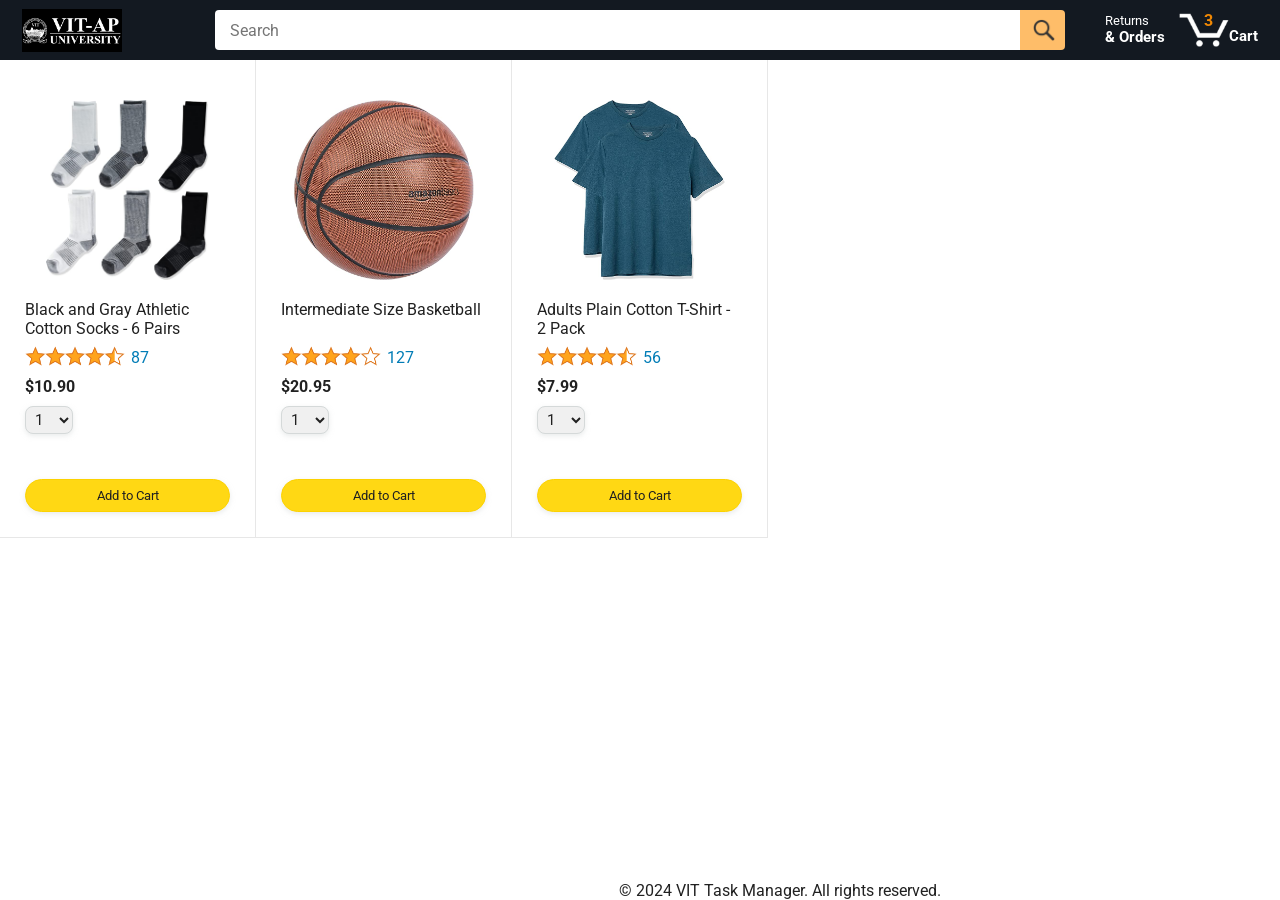
<file: index.html>
<!DOCTYPE html>
<html>
  <head>
    <title>Amazon Project</title>
    <meta name="viewport" content="width=device-width, initial-scale=1">

    <link rel="preconnect" href="https://fonts.googleapis.com">
    <link rel="preconnect" href="https://fonts.gstatic.com" crossorigin>
    <link href="https://fonts.googleapis.com/css2?family=Roboto:wght@400;500;700&display=swap" rel="stylesheet">

    <link rel="stylesheet" href="styles/shared/general.css">
    <link rel="stylesheet" href="styles/shared/amazon-header.css">
    <link rel="stylesheet" href="styles/pages/amazon.css">
  </head>
  <body>
    <div class="amazon-header">
      <div class="amazon-header-left-section">
        <a href="index.html" class="header-link">
          <img class="amazon-logo"
            src="images/amazon-logo-white.png">
          <img class="amazon-mobile-logo"
            src="images/amazon-mobile-logo-white.png">
        </a>
      </div>

      <div class="amazon-header-middle-section">
        <input class="search-bar" type="text" placeholder="Search">

        <button class="search-button">
          <img class="search-icon" src="images/icons/search-icon.png">
        </button>
      </div>

      <div class="amazon-header-right-section">
        <a class="orders-link header-link" href="orders.html">
          <span class="returns-text">Returns</span>
          <span class="orders-text">& Orders</span>
        </a>

        <a class="cart-link header-link" href="checkout.html">
          <img class="cart-icon" src="images/icons/cart-icon.png">
          <div class="cart-quantity">3</div>
          <div class="cart-text">Cart</div>
        </a>
      </div>
    </div>
    
    <div class="main">
      <div class="products-grid">
        <div class="product-container">
          <div class="product-image-container">
            <img class="product-image"
              src="images/products/athletic-cotton-socks-6-pairs.jpg">
          </div>

          <div class="product-name limit-text-to-2-lines">
            Black and Gray Athletic Cotton Socks - 6 Pairs
          </div>

          <div class="product-rating-container">
            <img class="product-rating-stars"
              src="images/ratings/rating-45.png">
            <div class="product-rating-count link-primary">
              87
            </div>
          </div>

          <div class="product-price">
            $10.90
          </div>

          <div class="product-quantity-container">
            <select>
              <option selected value="1">1</option>
              <option value="2">2</option>
              <option value="3">3</option>
              <option value="4">4</option>
              <option value="5">5</option>
              <option value="6">6</option>
              <option value="7">7</option>
              <option value="8">8</option>
              <option value="9">9</option>
              <option value="10">10</option>
            </select>
          </div>

          <div class="product-spacer"></div>

          <div class="added-to-cart">
            <img src="images/icons/checkmark.png">
            Added
          </div>

          <button class="add-to-cart-button button-primary">
            Add to Cart
          </button>
        </div>

        <div class="product-container">
          <div class="product-image-container">
            <img class="product-image"
              src="images/products/intermediate-composite-basketball.jpg">
          </div>

          <div class="product-name limit-text-to-2-lines">
            Intermediate Size Basketball
          </div>

          <div class="product-rating-container">
            <img class="product-rating-stars"
              src="images/ratings/rating-40.png">
            <div class="product-rating-count link-primary">
              127
            </div>
          </div>

          <div class="product-price">
            $20.95
          </div>

          <div class="product-quantity-container">
            <select>
              <option selected value="1">1</option>
              <option value="2">2</option>
              <option value="3">3</option>
              <option value="4">4</option>
              <option value="5">5</option>
              <option value="6">6</option>
              <option value="7">7</option>
              <option value="8">8</option>
              <option value="9">9</option>
              <option value="10">10</option>
            </select>
          </div>

          <div class="product-spacer"></div>

          <div class="added-to-cart">
            <img src="images/icons/checkmark.png">
            Added
          </div>

          <button class="add-to-cart-button button-primary">
            Add to Cart
          </button>
        </div>

        <div class="product-container">
          <div class="product-image-container">
            <img class="product-image"
              src="images/products/adults-plain-cotton-tshirt-2-pack-teal.jpg">
          </div>

          <div class="product-name limit-text-to-2-lines">
            Adults Plain Cotton T-Shirt - 2 Pack
          </div>

          <div class="product-rating-container">
            <img class="product-rating-stars"
              src="images/ratings/rating-45.png">
            <div class="product-rating-count link-primary">
              56
            </div>
          </div>

          <div class="product-price">
            $7.99
          </div>

          <div class="product-quantity-container">
            <select>
              <option selected value="1">1</option>
              <option value="2">2</option>
              <option value="3">3</option>
              <option value="4">4</option>
              <option value="5">5</option>
              <option value="6">6</option>
              <option value="7">7</option>
              <option value="8">8</option>
              <option value="9">9</option>
              <option value="10">10</option>
            </select>
          </div>

          <div class="product-spacer"></div>

          <div class="added-to-cart">
            <img src="images/icons/checkmark.png">
            Added
          </div>

          <button class="add-to-cart-button button-primary">
            Add to Cart
          </button>
        </div>
      </div>
    </div>
    <footer class="dashboard-footer">
        <div class="footer-content" style="justify-content: center;">
            <p>&copy; 2024 VIT Task Manager. All rights reserved.</p>
        </div>
    </footer>
  </body>
</html>
</file>
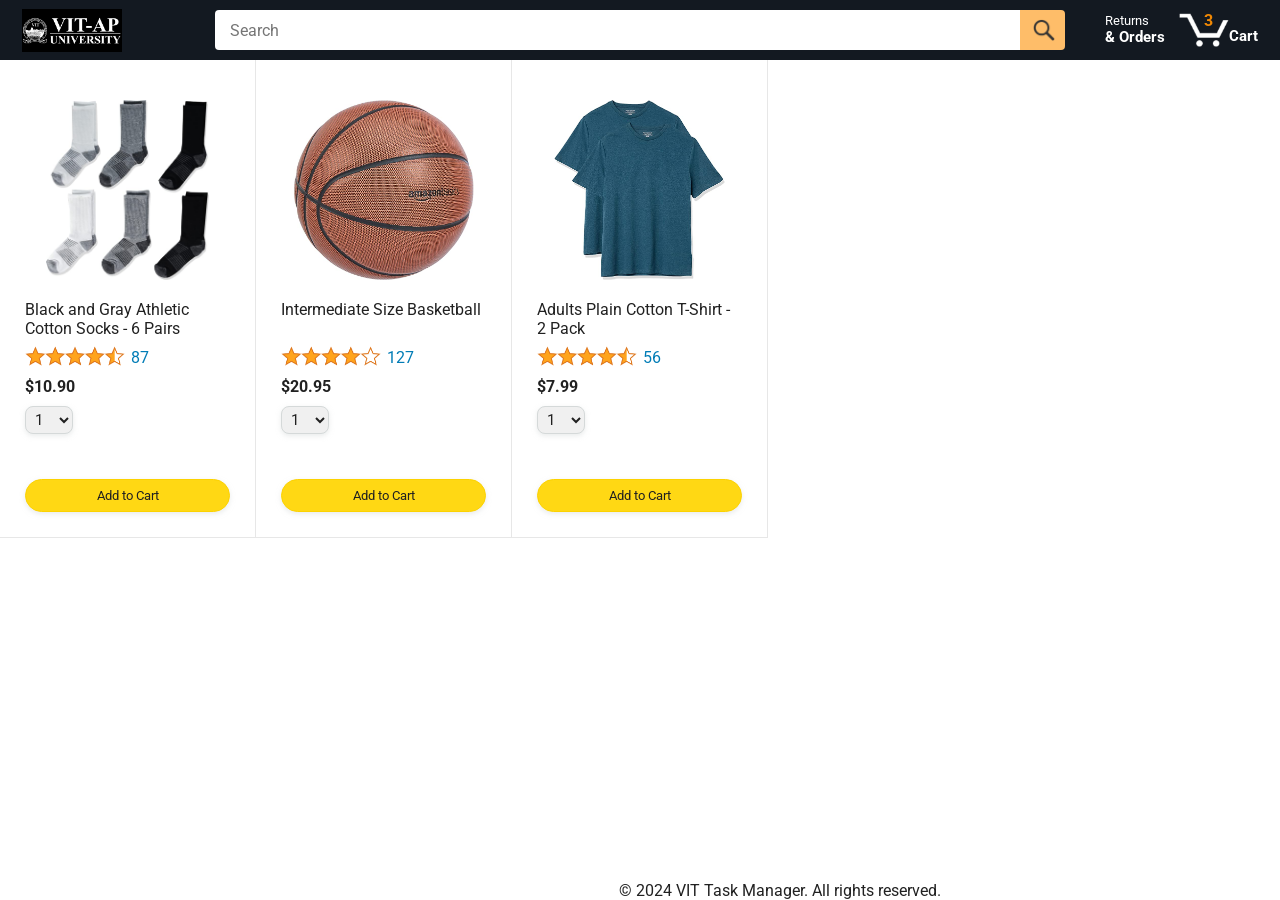
<file: amazon.html>
<!DOCTYPE html>
<html>
  <head>
    <title>Amazon Project</title>
    <meta name="viewport" content="width=device-width, initial-scale=1">

    <link rel="preconnect" href="https://fonts.googleapis.com">
    <link rel="preconnect" href="https://fonts.gstatic.com" crossorigin>
    <link href="https://fonts.googleapis.com/css2?family=Roboto:wght@400;500;700&display=swap" rel="stylesheet">

    <link rel="stylesheet" href="styles/shared/general.css">
    <link rel="stylesheet" href="styles/shared/amazon-header.css">
    <link rel="stylesheet" href="styles/pages/amazon.css">
  </head>
  <body>
    <div class="amazon-header">
      <div class="amazon-header-left-section">
        <a href="amazon.html" class="header-link">
          <img class="amazon-logo"
            src="images/amazon-logo-white.png">
          <img class="amazon-mobile-logo"
            src="images/amazon-mobile-logo-white.png">
        </a>
      </div>

      <div class="amazon-header-middle-section">
        <input class="search-bar" type="text" placeholder="Search">

        <button class="search-button">
          <img class="search-icon" src="images/icons/search-icon.png">
        </button>
      </div>

      <div class="amazon-header-right-section">
        <a class="orders-link header-link" href="orders.html">
          <span class="returns-text">Returns</span>
          <span class="orders-text">& Orders</span>
        </a>

        <a class="cart-link header-link" href="checkout.html">
          <img class="cart-icon" src="images/icons/cart-icon.png">
          <div class="cart-quantity">3</div>
          <div class="cart-text">Cart</div>
        </a>
      </div>
    </div>
    
    <div class="main">
      <div class="products-grid">
        <div class="product-container">
          <div class="product-image-container">
            <img class="product-image"
              src="images/products/athletic-cotton-socks-6-pairs.jpg">
          </div>

          <div class="product-name limit-text-to-2-lines">
            Black and Gray Athletic Cotton Socks - 6 Pairs
          </div>

          <div class="product-rating-container">
            <img class="product-rating-stars"
              src="images/ratings/rating-45.png">
            <div class="product-rating-count link-primary">
              87
            </div>
          </div>

          <div class="product-price">
            $10.90
          </div>

          <div class="product-quantity-container">
            <select>
              <option selected value="1">1</option>
              <option value="2">2</option>
              <option value="3">3</option>
              <option value="4">4</option>
              <option value="5">5</option>
              <option value="6">6</option>
              <option value="7">7</option>
              <option value="8">8</option>
              <option value="9">9</option>
              <option value="10">10</option>
            </select>
          </div>

          <div class="product-spacer"></div>

          <div class="added-to-cart">
            <img src="images/icons/checkmark.png">
            Added
          </div>

          <button class="add-to-cart-button button-primary">
            Add to Cart
          </button>
        </div>

        <div class="product-container">
          <div class="product-image-container">
            <img class="product-image"
              src="images/products/intermediate-composite-basketball.jpg">
          </div>

          <div class="product-name limit-text-to-2-lines">
            Intermediate Size Basketball
          </div>

          <div class="product-rating-container">
            <img class="product-rating-stars"
              src="images/ratings/rating-40.png">
            <div class="product-rating-count link-primary">
              127
            </div>
          </div>

          <div class="product-price">
            $20.95
          </div>

          <div class="product-quantity-container">
            <select>
              <option selected value="1">1</option>
              <option value="2">2</option>
              <option value="3">3</option>
              <option value="4">4</option>
              <option value="5">5</option>
              <option value="6">6</option>
              <option value="7">7</option>
              <option value="8">8</option>
              <option value="9">9</option>
              <option value="10">10</option>
            </select>
          </div>

          <div class="product-spacer"></div>

          <div class="added-to-cart">
            <img src="images/icons/checkmark.png">
            Added
          </div>

          <button class="add-to-cart-button button-primary">
            Add to Cart
          </button>
        </div>

        <div class="product-container">
          <div class="product-image-container">
            <img class="product-image"
              src="images/products/adults-plain-cotton-tshirt-2-pack-teal.jpg">
          </div>

          <div class="product-name limit-text-to-2-lines">
            Adults Plain Cotton T-Shirt - 2 Pack
          </div>

          <div class="product-rating-container">
            <img class="product-rating-stars"
              src="images/ratings/rating-45.png">
            <div class="product-rating-count link-primary">
              56
            </div>
          </div>

          <div class="product-price">
            $7.99
          </div>

          <div class="product-quantity-container">
            <select>
              <option selected value="1">1</option>
              <option value="2">2</option>
              <option value="3">3</option>
              <option value="4">4</option>
              <option value="5">5</option>
              <option value="6">6</option>
              <option value="7">7</option>
              <option value="8">8</option>
              <option value="9">9</option>
              <option value="10">10</option>
            </select>
          </div>

          <div class="product-spacer"></div>

          <div class="added-to-cart">
            <img src="images/icons/checkmark.png">
            Added
          </div>

          <button class="add-to-cart-button button-primary">
            Add to Cart
          </button>
        </div>
      </div>
    </div>
    <footer class="dashboard-footer">
        <div class="footer-content" style="justify-content: center;">
            <p>&copy; 2024 VIT Task Manager. All rights reserved.</p>
        </div>
    </footer>
  </body>
</html>
</file>
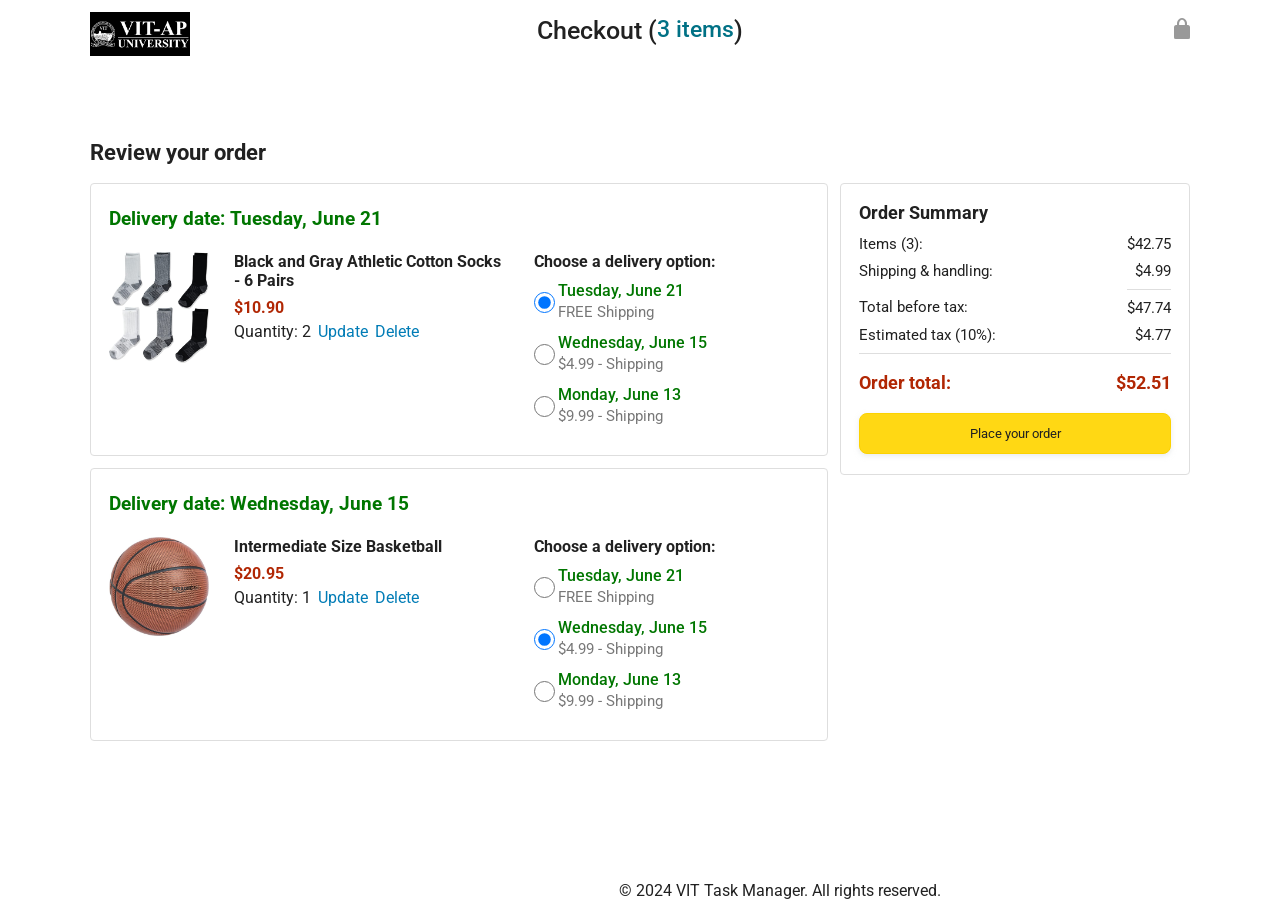
<file: checkout.html>
<!DOCTYPE html>
<html>
  <head>
    <title>Checkout</title>

    <meta name="viewport" content="width=device-width, initial-scale=1">

    <link rel="preconnect" href="https://fonts.googleapis.com">
    <link rel="preconnect" href="https://fonts.gstatic.com" crossorigin>
    <link href="https://fonts.googleapis.com/css2?family=Roboto:wght@400;500;700&display=swap" rel="stylesheet">

    <link rel="stylesheet" href="styles/shared/general.css">
    <link rel="stylesheet" href="styles/pages/checkout/checkout-header.css">
    <link rel="stylesheet" href="styles/pages/checkout/checkout.css">
  </head>
  <body>
    <div class="checkout-header">
      <div class="header-content">
        <div class="checkout-header-left-section">
          <a href="index.html">
            <img class="amazon-logo" src="images/amazon-logo.png">
            <img class="amazon-mobile-logo" src="images/amazon-mobile-logo.png">
          </a>
        </div>

        <div class="checkout-header-middle-section">
          Checkout (<a class="return-to-home-link"
            href="amazon.html">3 items</a>)
        </div>

        <div class="checkout-header-right-section">
          <img src="images/icons/checkout-lock-icon.png">
        </div>
      </div>
    </div>

    <div class="main">
      <div class="page-title">Review your order</div>

      <div class="checkout-grid">
        <div class="order-summary">
          <div class="cart-item-container">
            <div class="delivery-date">
              Delivery date: Tuesday, June 21
            </div>

            <div class="cart-item-details-grid">
              <img class="product-image"
                src="images/products/athletic-cotton-socks-6-pairs.jpg">

              <div class="cart-item-details">
                <div class="product-name">
                  Black and Gray Athletic Cotton Socks - 6 Pairs
                </div>
                <div class="product-price">
                  $10.90
                </div>
                <div class="product-quantity">
                  <span>
                    Quantity: <span class="quantity-label">2</span>
                  </span>
                  <span class="update-quantity-link link-primary">
                    Update
                  </span>
                  <span class="delete-quantity-link link-primary">
                    Delete
                  </span>
                </div>
              </div>

              <div class="delivery-options">
                <div class="delivery-options-title">
                  Choose a delivery option:
                </div>
                <div class="delivery-option">
                  <input type="radio" checked
                    class="delivery-option-input"
                    name="delivery-option-1">
                  <div>
                    <div class="delivery-option-date">
                      Tuesday, June 21
                    </div>
                    <div class="delivery-option-price">
                      FREE Shipping
                    </div>
                  </div>
                </div>
                <div class="delivery-option">
                  <input type="radio"
                    class="delivery-option-input"
                    name="delivery-option-1">
                  <div>
                    <div class="delivery-option-date">
                      Wednesday, June 15
                    </div>
                    <div class="delivery-option-price">
                      $4.99 - Shipping
                    </div>
                  </div>
                </div>
                <div class="delivery-option">
                  <input type="radio"
                    class="delivery-option-input"
                    name="delivery-option-1">
                  <div>
                    <div class="delivery-option-date">
                      Monday, June 13
                    </div>
                    <div class="delivery-option-price">
                      $9.99 - Shipping
                    </div>
                  </div>
                </div>
              </div>
            </div>
          </div>

          <div class="cart-item-container">
            <div class="delivery-date">
              Delivery date: Wednesday, June 15
            </div>

            <div class="cart-item-details-grid">
              <img class="product-image"
                src="images/products/intermediate-composite-basketball.jpg">

              <div class="cart-item-details">
                <div class="product-name">
                  Intermediate Size Basketball
                </div>
                <div class="product-price">
                  $20.95
                </div>
                <div class="product-quantity">
                  <span>
                    Quantity: <span class="quantity-label">1</span>
                  </span>
                  <span class="update-quantity-link link-primary">
                    Update
                  </span>
                  <span class="delete-quantity-link link-primary">
                    Delete
                  </span>
                </div>
              </div>

              <div class="delivery-options">
                <div class="delivery-options-title">
                  Choose a delivery option:
                </div>

                <div class="delivery-option">
                  <input type="radio" class="delivery-option-input"
                    name="delivery-option-2">
                  <div>
                    <div class="delivery-option-date">
                      Tuesday, June 21
                    </div>
                    <div class="delivery-option-price">
                      FREE Shipping
                    </div>
                  </div>
                </div>
                <div class="delivery-option">
                  <input type="radio" checked class="delivery-option-input"
                    name="delivery-option-2">
                  <div>
                    <div class="delivery-option-date">
                      Wednesday, June 15
                    </div>
                    <div class="delivery-option-price">
                      $4.99 - Shipping
                    </div>
                  </div>
                </div>
                <div class="delivery-option">
                  <input type="radio" class="delivery-option-input"
                    name="delivery-option-2">
                  <div>
                    <div class="delivery-option-date">
                      Monday, June 13
                    </div>
                    <div class="delivery-option-price">
                      $9.99 - Shipping
                    </div>
                  </div>
                </div>
              </div>
            </div>
          </div>
        </div>

        <div class="payment-summary">
          <div class="payment-summary-title">
            Order Summary
          </div>

          <div class="payment-summary-row">
            <div>Items (3):</div>
            <div class="payment-summary-money">$42.75</div>
          </div>

          <div class="payment-summary-row">
            <div>Shipping &amp; handling:</div>
            <div class="payment-summary-money">$4.99</div>
          </div>

          <div class="payment-summary-row subtotal-row">
            <div>Total before tax:</div>
            <div class="payment-summary-money">$47.74</div>
          </div>

          <div class="payment-summary-row">
            <div>Estimated tax (10%):</div>
            <div class="payment-summary-money">$4.77</div>
          </div>

          <div class="payment-summary-row total-row">
            <div>Order total:</div>
            <div class="payment-summary-money">$52.51</div>
          </div>

          <button class="place-order-button button-primary">
            Place your order
          </button>
        </div>
      </div>
    </div>
    <footer class="dashboard-footer">
        <div class="footer-content" style="justify-content: center;">
            <p>&copy; 2024 VIT Task Manager. All rights reserved.</p>
        </div>
    </footer>
  </body>
</html>
</file>
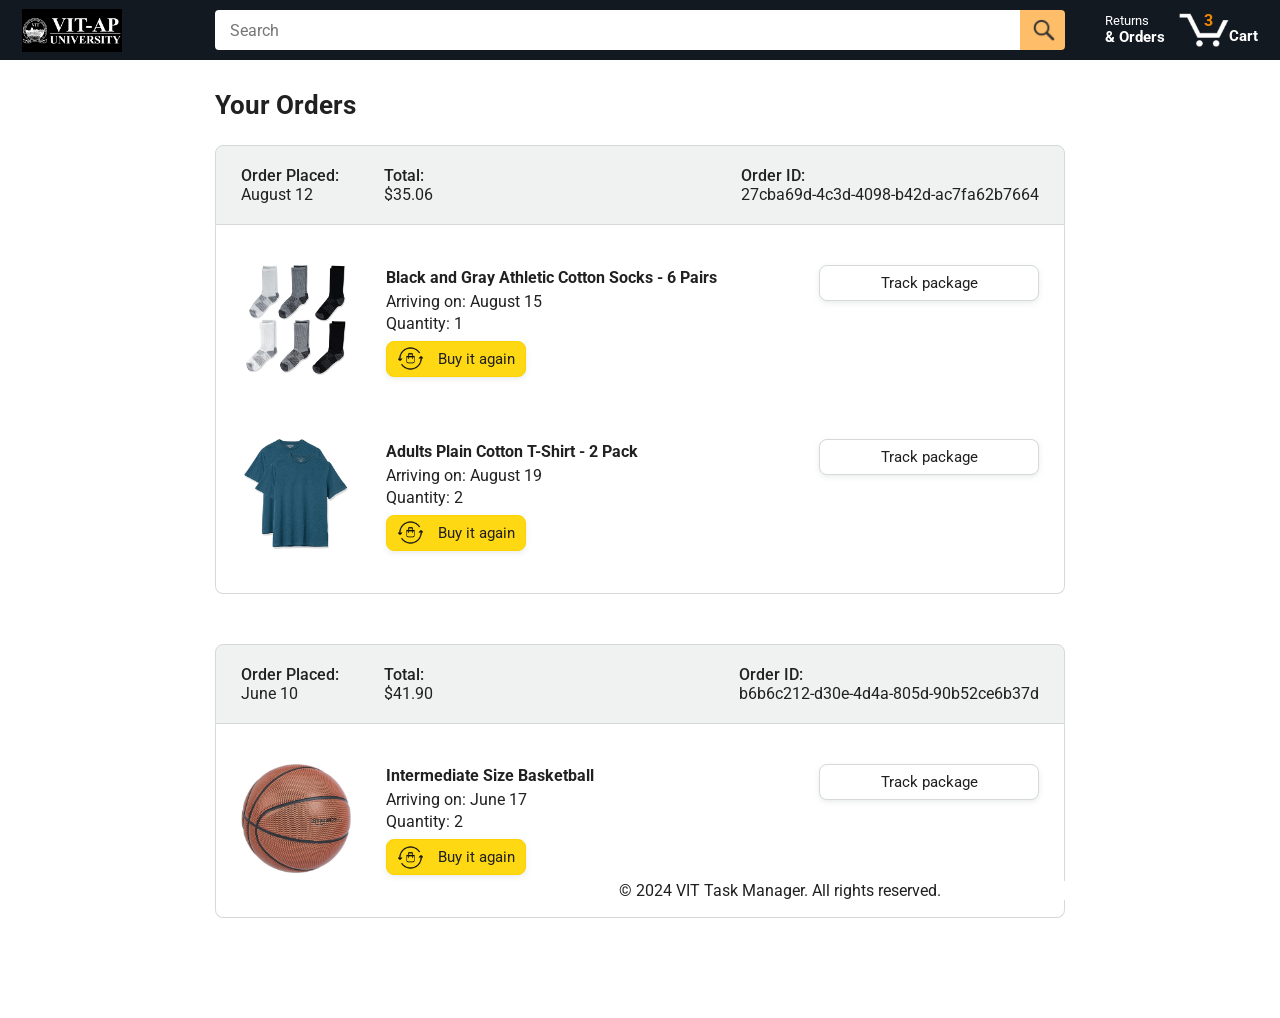
<file: orders.html>
<!DOCTYPE html>
<html>
  <head>
    <title>Orders</title>

    <meta name="viewport" content="width=device-width, initial-scale=1">
    <link rel="preconnect" href="https://fonts.googleapis.com">
    <link rel="preconnect" href="https://fonts.gstatic.com" crossorigin>
    <link href="https://fonts.googleapis.com/css2?family=Roboto:wght@400;500;700&display=swap" rel="stylesheet">

    <link rel="stylesheet" href="styles/shared/general.css">
    <link rel="stylesheet" href="styles/shared/amazon-header.css">
    <link rel="stylesheet" href="styles/pages/orders.css">
  </head>
  <body>
    <div class="amazon-header">
      <div class="amazon-header-left-section">
        <a href="index.html" class="header-link">
          <img class="amazon-logo"
            src="images/amazon-logo-white.png">
          <img class="amazon-mobile-logo"
            src="images/amazon-mobile-logo-white.png">
        </a>
      </div>

      <div class="amazon-header-middle-section">
        <input class="search-bar" type="text" placeholder="Search">

        <button class="search-button">
          <img class="search-icon" src="images/icons/search-icon.png">
        </button>
      </div>

      <div class="amazon-header-right-section">
        <a class="orders-link header-link" href="orders.html">
          <span class="returns-text">Returns</span>
          <span class="orders-text">& Orders</span>
        </a>

        <a class="cart-link header-link" href="checkout.html">
          <img class="cart-icon" src="images/icons/cart-icon.png">
          <div class="cart-quantity">3</div>
          <div class="cart-text">Cart</div>
        </a>
      </div>
    </div>

    <div class="main">
      <div class="page-title">Your Orders</div>

      <div class="orders-grid">
        <div class="order-container">
          
          <div class="order-header">
            <div class="order-header-left-section">
              <div class="order-date">
                <div class="order-header-label">Order Placed:</div>
                <div>August 12</div>
              </div>
              <div class="order-total">
                <div class="order-header-label">Total:</div>
                <div>$35.06</div>
              </div>
            </div>

            <div class="order-header-right-section">
              <div class="order-header-label">Order ID:</div>
              <div>27cba69d-4c3d-4098-b42d-ac7fa62b7664</div>
            </div>
          </div>

          <div class="order-details-grid">
            <div class="product-image-container">
              <img src="images/products/athletic-cotton-socks-6-pairs.jpg">
            </div>

            <div class="product-details">
              <div class="product-name">
                Black and Gray Athletic Cotton Socks - 6 Pairs
              </div>
              <div class="product-delivery-date">
                Arriving on: August 15
              </div>
              <div class="product-quantity">
                Quantity: 1
              </div>
              <button class="buy-again-button button-primary">
                <img class="buy-again-icon" src="images/icons/buy-again.png">
                <span class="buy-again-message">Buy it again</span>
              </button>
            </div>

            <div class="product-actions">
              <a href="tracking.html">
                <button class="track-package-button button-secondary">
                  Track package
                </button>
              </a>
            </div>

            <div class="product-image-container">
              <img src="images/products/adults-plain-cotton-tshirt-2-pack-teal.jpg">
            </div>

            <div class="product-details">
              <div class="product-name">
                Adults Plain Cotton T-Shirt - 2 Pack
              </div>
              <div class="product-delivery-date">
                Arriving on: August 19
              </div>
              <div class="product-quantity">
                Quantity: 2
              </div>
              <button class="buy-again-button button-primary">
                <img class="buy-again-icon" src="images/icons/buy-again.png">
                <span class="buy-again-message">Buy it again</span>
              </button>
            </div>

            <div class="product-actions">
              <a href="tracking.html">
                <button class="track-package-button button-secondary">
                  Track package
                </button>
              </a>
            </div>
          </div>
        </div>

        <div class="order-container">

          <div class="order-header">
            <div class="order-header-left-section">
              <div class="order-date">
                <div class="order-header-label">Order Placed:</div>
                <div>June 10</div>
              </div>
              <div class="order-total">
                <div class="order-header-label">Total:</div>
                <div>$41.90</div>
              </div>
            </div>

            <div class="order-header-right-section">
              <div class="order-header-label">Order ID:</div>
              <div>b6b6c212-d30e-4d4a-805d-90b52ce6b37d</div>
            </div>
          </div>

          <div class="order-details-grid">
            <div class="product-image-container">
              <img src="images/products/intermediate-composite-basketball.jpg">
            </div>

            <div class="product-details">
              <div class="product-name">
                Intermediate Size Basketball
              </div>
              <div class="product-delivery-date">
                Arriving on: June 17
              </div>
              <div class="product-quantity">
                Quantity: 2
              </div>
              <button class="buy-again-button button-primary">
                <img class="buy-again-icon" src="images/icons/buy-again.png">
                <span class="buy-again-message">Buy it again</span>
              </button>
            </div>

            <div class="product-actions">
              <a href="tracking.html">
                <button class="track-package-button button-secondary">
                  Track package
                </button>
              </a>
            </div>
          </div>
        </div>
      </div>
    </div>
    <footer class="dashboard-footer">
        <div class="footer-content" style="justify-content: center;">
            <p>&copy; 2024 VIT Task Manager. All rights reserved.</p>
        </div>
    </footer>
  </body>
</html>
</file>
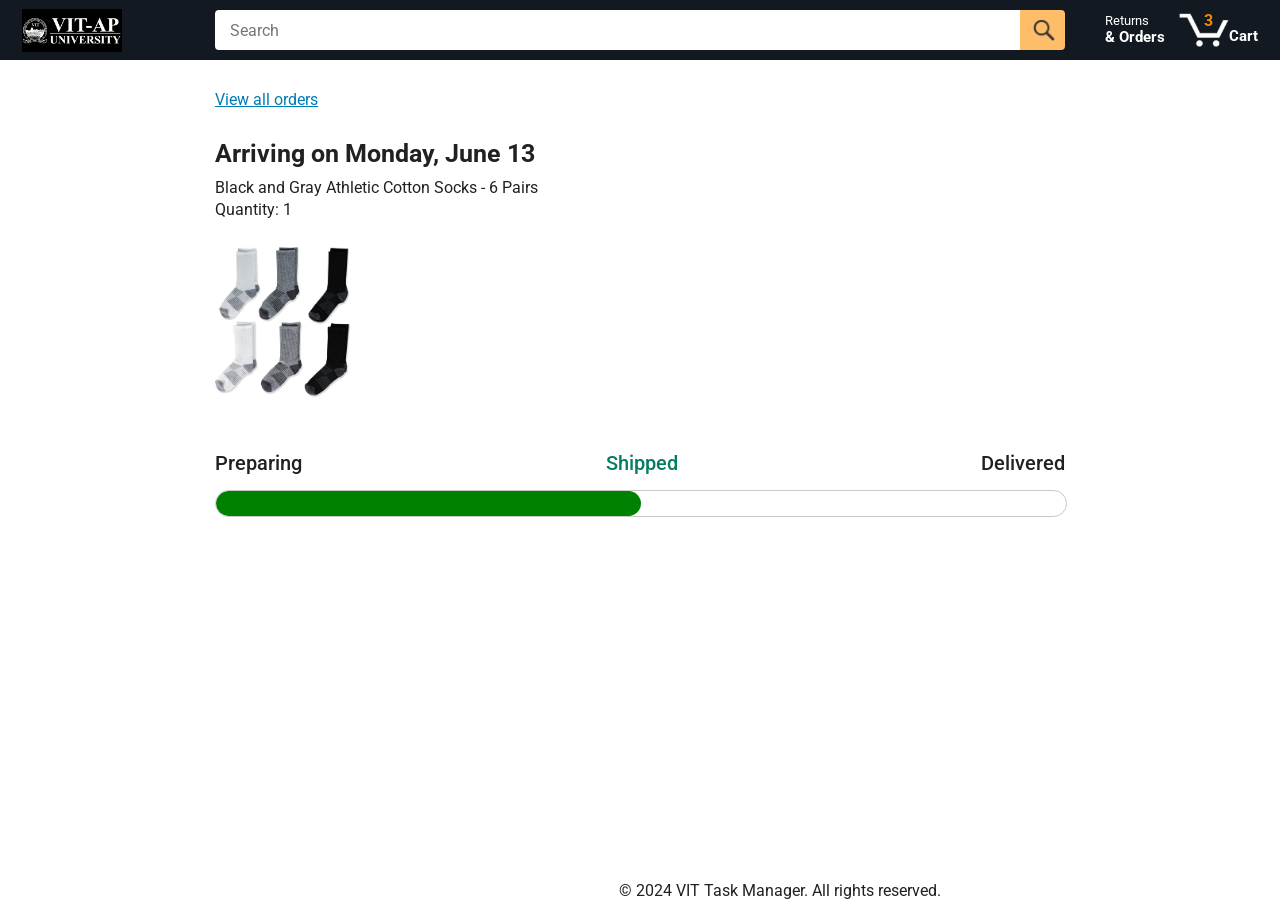
<file: tracking.html>
<!DOCTYPE html>
<html>
  <head>
    <title>Tracking</title>
    <meta name="viewport" content="width=device-width, initial-scale=1">

    <link rel="preconnect" href="https://fonts.googleapis.com">
    <link rel="preconnect" href="https://fonts.gstatic.com" crossorigin>
    <link href="https://fonts.googleapis.com/css2?family=Roboto:wght@400;500;700&display=swap" rel="stylesheet">

    <link rel="stylesheet" href="styles/shared/general.css">
    <link rel="stylesheet" href="styles/shared/amazon-header.css">
    <link rel="stylesheet" href="styles/pages/tracking.css">
  </head>
  <body>
    <div class="amazon-header">
      <div class="amazon-header-left-section">
        <a href="index.html" class="header-link">
          <img class="amazon-logo"
            src="images/amazon-logo-white.png">
          <img class="amazon-mobile-logo"
            src="images/amazon-mobile-logo-white.png">
        </a>
      </div>

      <div class="amazon-header-middle-section">
        <input class="search-bar" type="text" placeholder="Search">

        <button class="search-button">
          <img class="search-icon" src="images/icons/search-icon.png">
        </button>
      </div>

      <div class="amazon-header-right-section">
        <a class="orders-link header-link" href="orders.html">
          <span class="returns-text">Returns</span>
          <span class="orders-text">& Orders</span>
        </a>

        <a class="cart-link header-link" href="checkout.html">
          <img class="cart-icon" src="images/icons/cart-icon.png">
          <div class="cart-quantity">3</div>
          <div class="cart-text">Cart</div>
        </a>
      </div>
    </div>

    <div class="main">
      <div class="order-tracking">
        <a class="back-to-orders-link link-primary" href="orders.html">
          View all orders
        </a>

        <div class="delivery-date">
          Arriving on Monday, June 13
        </div>

        <div class="product-info">
          Black and Gray Athletic Cotton Socks - 6 Pairs
        </div>

        <div class="product-info">
          Quantity: 1
        </div>

        <img class="product-image" src="images/products/athletic-cotton-socks-6-pairs.jpg">

        <div class="progress-labels-container">
          <div class="progress-label">
            Preparing
          </div>
          <div class="progress-label current-status">
            Shipped
          </div>
          <div class="progress-label">
            Delivered
          </div>
        </div>

        <div class="progress-bar-container">
          <div class="progress-bar"></div>
        </div>
      </div>
    </div>
    <footer class="dashboard-footer">
        <div class="footer-content" style="justify-content: center;">
            <p>&copy; 2024 VIT Task Manager. All rights reserved.</p>
        </div>
    </footer>
  </body>
</html>
</file>
<file: styles/shared/general.css>
body {
  font-family: Roboto, Arial;
  color: rgb(33, 33, 33);
  /* The <body> element has a default margin of 8px
     on all sides. This removes the default margins. */
  margin: 0;
}

/* <p> elements have a default margin on the top
   and bottom. This removes the default margins. */
p {
  margin: 0;
}

button {
  cursor: pointer;
}

select {
  cursor: pointer;
}

input, select, button {
  font-family: Roboto, Arial;
}

.button-primary {
  color: rgb(33, 33, 33);
  background-color: rgb(255, 216, 20);
  border: 1px solid rgb(252, 210, 0);
  border-radius: 8px;
  cursor: pointer;
  box-shadow: 0 2px 5px rgba(213, 217, 217, 0.5);
}

.button-primary:hover {
  background-color: rgb(247, 202, 0);
  border: 1px solid rgb(242, 194, 0);
}

.button-primary:active {
  background: rgb(255, 216, 20);
  border-color: rgb(252, 210, 0);
  box-shadow: none;
}

.button-secondary {
  color: rgb(33, 33, 33);
  background: white;
  border: 1px solid rgb(213, 217, 217);
  border-radius: 8px;
  cursor: pointer;
  box-shadow: 0 2px 5px rgba(213, 217, 217, 0.5);
}

.button-secondary:hover {
  background-color: rgb(247, 250, 250);
}

.button-secondary:active {
  background-color: rgb(237, 253, 255);
  box-shadow: none;
}

/* These styles will limit text to 2 lines. Anything
   beyond 2 lines will be replaced with "..."
   You can find this code by using an A.I. tool or by
   searching in Google.
   https://css-tricks.com/almanac/properties/l/line-clamp/ */
.limit-text-to-2-lines {
  display: -webkit-box;
  -webkit-line-clamp: 2;
  -webkit-box-orient: vertical;
  overflow: hidden;
}

.link-primary {
  color: rgb(1, 124, 182);
  cursor: pointer;
}

.link-primary:hover {
  color: rgb(196, 80, 0);
}

/* Styles for dropdown selectors. */
select {
  color: rgb(33, 33, 33);
  background-color: rgb(240, 240, 240);
  border: 1px solid rgb(213, 217, 217);
  border-radius: 8px;
  padding: 3px 5px;
  font-size: 15px;
  cursor: pointer;
  box-shadow: 0 2px 5px rgba(213, 217, 217, 0.5);
}

select:focus,
input:focus {
  outline: 2px solid rgb(255, 153, 0);
}
</file>
<file: styles/shared/amazon-header.css>
.amazon-header {
  background-color: rgb(19, 25, 33);
  color: white;
  padding-left: 15px;
  padding-right: 15px;

  display: flex;
  align-items: center;
  justify-content: space-between;

  position: fixed;
  top: 0;
  left: 0;
  right: 0;
  height: 60px;
}

.amazon-header-left-section {
  width: 180px;
}

@media (max-width: 800px) {
  .amazon-header-left-section {
    width: unset;
  }
}

.header-link {
  display: inline-block;
  padding: 6px;
  border-radius: 2px;
  cursor: pointer;
  text-decoration: none;
  border: 1px solid rgba(0, 0, 0, 0);
}

.header-link:hover {
  border: 1px solid white;
}

.amazon-logo {
  width: 100px;
  margin-top: 5px;
}

.amazon-mobile-logo {
  display: none;
}

@media (max-width: 575px) {
  .amazon-logo {
    display: none;
  }

  .amazon-mobile-logo {
    display: block;
    height: 35px;
    margin-top: 5px;
  }
}

.amazon-header-middle-section {
  flex: 1;
  max-width: 850px;
  margin-left: 10px;
  margin-right: 10px;
  display: flex;
}

.search-bar {
  flex: 1;
  width: 0;
  font-size: 16px;
  height: 38px;
  padding-left: 15px;
  border: none;
  border-top-left-radius: 4px;
  border-bottom-left-radius: 4px;
  border-top-right-radius: 0;
  border-bottom-right-radius: 0;
}

.search-button {
  background-color: rgb(254, 189, 105);
  border: none;
  width: 45px;
  height: 40px;
  border-top-right-radius: 4px;
  border-bottom-right-radius: 4px;
  flex-shrink: 0;
}

.search-icon {
  height: 22px;
  margin-left: 2px;
  margin-top: 3px;
}

.amazon-header-right-section {
  width: 180px;
  flex-shrink: 0;
  display: flex;
  justify-content: end;
}

.orders-link {
  color: white;
}

.returns-text {
  display: block;
  font-size: 13px;
}

.orders-text {
  display: block;
  font-size: 15px;
  font-weight: 700;
}

.cart-link {
  color: white;
  display: flex;
  align-items: center;
  position: relative;
}

.cart-icon {
  width: 50px;
}

.cart-text {
  margin-top: 12px;
  font-size: 15px;
  font-weight: 700;
}

.cart-quantity {
  color: rgb(240, 136, 4);
  font-size: 16px;
  font-weight: 700;

  position: absolute;
  top: 4px;
  left: 22px;
  
  width: 26px;
  text-align: center;
}
</file>
<file: styles/pages/amazon.css>
.main {
  margin-top: 60px;
}

.products-grid {
  display: grid;
  grid-template-columns: repeat(8, 1fr);
}

@media (max-width: 2000px) {
  .products-grid {
    grid-template-columns: repeat(7, 1fr);
  }
}

@media (max-width: 1600px) {
  .products-grid {
    grid-template-columns: repeat(6, 1fr);
  }
}

@media (max-width: 1300px) {
  .products-grid {
    grid-template-columns: repeat(5, 1fr);
  }
}

@media (max-width: 1000px) {
  .products-grid {
    grid-template-columns: repeat(4, 1fr);
  }
}

@media (max-width: 800px) {
  .products-grid {
    grid-template-columns: repeat(3, 1fr);
  }
}

@media (max-width: 575px) {
  .products-grid {
    grid-template-columns: repeat(2, 1fr);
  }
}

@media (max-width: 450px) {
  .products-grid {
    grid-template-columns: 1fr;
  }
}

.product-container {
  padding-top: 40px;
  padding-bottom: 25px;
  padding-left: 25px;
  padding-right: 25px;

  border-right: 1px solid rgb(231, 231, 231);
  border-bottom: 1px solid rgb(231, 231, 231);

  display: flex;
  flex-direction: column;
}

.product-image-container {
  display: flex;
  justify-content: center;
  align-items: center;

  height: 180px;
  margin-bottom: 20px;
}

.product-image {
  max-width: 100%;
  max-height: 100%;
}

.product-name {
  height: 40px;
  margin-bottom: 5px;
}

.product-rating-container {
  display: flex;
  align-items: center;
  margin-bottom: 10px;
}

.product-rating-stars {
  width: 100px;
  margin-right: 6px;
}

.product-rating-count {
  color: rgb(1, 124, 182);
  cursor: pointer;
  margin-top: 3px;
}

.product-price {
  font-weight: 700;
  margin-bottom: 10px;
}

.product-quantity-container {
  margin-bottom: 17px;
}

.product-spacer {
  flex: 1;
}

.added-to-cart {
  color: rgb(6, 125, 98);
  font-size: 16px;

  display: flex;
  align-items: center;
  margin-bottom: 8px;
  opacity: 0;
}

.added-to-cart img {
  height: 20px;
  margin-right: 5px;
}

.add-to-cart-button {
  width: 100%;
  padding: 8px;
  border-radius: 50px;
}

.dashboard-footer {
    position: fixed;
    bottom: 0;
    left: 280px;
    width: calc(100% - 280px);
    height: var(--footer-height);
    background-color: white;
    color: var(--text-primary);
    border-top: 1px solid var(--border-color);
    z-index: 90;
    display: flex;
    align-items: center;
    justify-content: center;
    padding: 0 var(--spacing-lg);
    transition: left 0.3s ease, width 0.3s ease;
}
</file>
<file: styles/pages/checkout/checkout-header.css>
.checkout-header {
  height: 60px;
  padding-left: 30px;
  padding-right: 30px;
  background-color: white;

  display: flex;
  justify-content: center;

  position: fixed;
  top: 0;
  left: 0;
  right: 0;
  z-index: 1000;
}

.header-content {
  width: 100%;
  max-width: 1100px;

  display: flex;
  align-items: center;
}

.checkout-header-left-section {
  width: 150px;
}

.amazon-logo {
  width: 100px;
  margin-top: 12px;
}

.amazon-mobile-logo {
  display: none;
}

@media (max-width: 575px) {
  .checkout-header-left-section {
    width: auto;
  }

  .amazon-logo {
    display: none;
  }

  .amazon-mobile-logo {
    display: inline-block;
    height: 35px;
    margin-top: 5px;
  }
}

.checkout-header-middle-section {
  flex: 1;
  flex-shrink: 0;
  text-align: center;

  font-size: 25px;
  font-weight: 500;

  display: flex;
  justify-content: center;
}

.return-to-home-link {
  color: rgb(0, 113, 133);
  font-size: 23px;
  text-decoration: none;
  cursor: pointer;
}

@media (max-width: 1000px) {
  .checkout-header-middle-section {
    font-size: 20px;
    margin-right: 60px;
  }

  .return-to-home-link {
    font-size: 18px;
  }
}

@media (max-width: 575px) {
  .checkout-header-middle-section {
    margin-right: 5px;
  }
}

.checkout-header-right-section {
  text-align: right;
  width: 150px;
}

@media (max-width: 1000px) {
  .checkout-header-right-section {
    width: auto;
  }
}
</file>
<file: styles/pages/checkout/checkout.css>
.main {
  max-width: 1100px;
  padding-left: 30px;
  padding-right: 30px;

  margin-top: 140px;
  margin-bottom: 100px;
  margin-left: auto;
  margin-right: auto;
}

.page-title {
  font-weight: 700;
  font-size: 22px;
  margin-bottom: 18px;
}

.checkout-grid {
  display: grid;
  grid-template-columns: 1fr 350px;
  column-gap: 12px;
  align-items: start;
}

@media (max-width: 1000px) {
  .main {
    max-width: 500px;
  }

  .checkout-grid {
    grid-template-columns: 1fr;
  }
}

.cart-item-container,
.payment-summary {
  border: 1px solid rgb(222, 222, 222);
  border-radius: 4px;
  padding: 18px;
}

.cart-item-container {
  margin-bottom: 12px;
}

.payment-summary {
  padding-bottom: 5px;
}

@media (max-width: 1000px) {
  .payment-summary {
    grid-row: 1;
    margin-bottom: 12px;
  }
}

.delivery-date {
  color: rgb(0, 118, 0);
  font-weight: 700;
  font-size: 19px;
  margin-top: 5px;
  margin-bottom: 22px;
}

.cart-item-details-grid {
  display: grid;
  grid-template-columns: 100px 1fr 1fr;
  column-gap: 25px;
}

@media (max-width: 1000px) {
  .cart-item-details-grid {
    grid-template-columns: 100px 1fr;
    row-gap: 30px;
  }
}

.product-image {
  max-width: 100%;
  max-height: 120px;
  margin-left: auto;
  margin-right: auto;
}

.product-name {
  font-weight: 700;
  margin-bottom: 8px;
}

.product-price {
  color: rgb(177, 39, 4);
  font-weight: 700;
  margin-bottom: 5px;
}

.product-quantity .link-primary {
  margin-left: 3px;
}

@media (max-width: 1000px) {
  .delivery-options {
    grid-column: 1 / span 2;
  }
}

.delivery-options-title {
  font-weight: 700;
  margin-bottom: 10px;
}

.delivery-option {
  display: grid;
  grid-template-columns: 24px 1fr;
  margin-bottom: 12px;
  cursor: pointer;
}

.delivery-option-input {
  margin-left: 0px;
  cursor: pointer;
}

.delivery-option-date {
  color: rgb(0, 118, 0);
  font-weight: 500;
  margin-bottom: 3px;
}

.delivery-option-price {
  color: rgb(120, 120, 120);
  font-size: 15px;
}

.payment-summary-title {
  font-weight: 700;
  font-size: 18px;
  margin-bottom: 12px;
}

.payment-summary-row {
  display: grid;
  grid-template-columns: 1fr auto;

  font-size: 15px;
  margin-bottom: 9px;
}

.payment-summary-money {
  text-align: right;
}

.subtotal-row .payment-summary-money {
  border-top: 1px solid rgb(222, 222, 222);
}

.subtotal-row div {
  padding-top: 9px;
}

.total-row {
  color: rgb(177, 39, 4);
  font-weight: 700;
  font-size: 18px;

  border-top: 1px solid rgb(222, 222, 222);
  padding-top: 18px;
}

.place-order-button {
  width: 100%;
  padding-top: 12px;
  padding-bottom: 12px;
  border-radius: 8px;

  margin-top: 11px;
  margin-bottom: 15px;
}

.dashboard-footer {
    position: fixed;
    bottom: 0;
    left: 280px;
    width: calc(100% - 280px);
    height: var(--footer-height);
    background-color: white;
    color: var(--text-primary);
    border-top: 1px solid var(--border-color);
    z-index: 90;
    display: flex;
    align-items: center;
    justify-content: center;
    padding: 0 var(--spacing-lg);
    transition: left 0.3s ease, width 0.3s ease;
}
</file>
<file: styles/pages/orders.css>
.main {
  max-width: 850px;
  margin-top: 90px;
  margin-bottom: 100px;
  padding-left: 20px;
  padding-right: 20px;
  margin-left: auto;
  margin-right: auto;
}

.page-title {
  font-weight: 700;
  font-size: 26px;
  margin-bottom: 25px;
}

.orders-grid {
  display: grid;
  grid-template-columns: 1fr;
  row-gap: 50px;
}

.order-header {
  background-color: rgb(240, 242, 242);
  border: 1px solid rgb(213, 217, 217);

  display: flex;
  align-items: center;
  justify-content: space-between;

  padding: 20px 25px;
  border-top-left-radius: 8px;
  border-top-right-radius: 8px;
}

.order-header-left-section {
  display: flex;
  flex-shrink: 0;
}

.order-header-label {
  font-weight: 500;
}

.order-date,
.order-total {
  margin-right: 45px;
}

.order-header-right-section {
  flex-shrink: 1;
}

@media (max-width: 575px) {
  .order-header {
    flex-direction: column;
    align-items: start;
    line-height: 23px;
    padding: 15px;
  }

  .order-header-left-section {
    flex-direction: column;
  }

  .order-header-label {
    margin-right: 5px;
  }

  .order-date,
  .order-total {
    display: grid;
    grid-template-columns: auto 1fr;
    margin-right: 0;
  }

  .order-header-right-section {
    display: grid;
    grid-template-columns: auto 1fr;
  }
}

.order-details-grid {
  padding: 40px 25px;
  border: 1px solid rgb(213, 217, 217);
  border-top: none;
  border-bottom-left-radius: 8px;
  border-bottom-right-radius: 8px;

  display: grid;
  grid-template-columns: 110px 1fr 220px;
  column-gap: 35px;
  row-gap: 60px;
  align-items: center;
}

@media (max-width: 800px) {
  .order-details-grid {
    grid-template-columns: 110px 1fr;
    row-gap: 0;
    padding-bottom: 8px;
  }
}

@media (max-width: 450px) {
  .order-details-grid {
    grid-template-columns: 1fr;
  }
}

.product-image-container {
  text-align: center;
}

.product-image-container img {
  max-width: 110px;
  max-height: 110px;
}

.product-name {
  font-weight: 700;
  margin-bottom: 5px;
}

.product-delivery-date {
  margin-bottom: 3px;
}

.product-quantity {
  margin-bottom: 8px;
}

.buy-again-button {
  font-size: 15px;
  width: 140px;
  height: 36px;
  border-radius: 8px;

  display: flex;
  align-items: center;
  justify-content: center;
}

.buy-again-icon {
  width: 25px;
  margin-right: 15px;
}

.product-actions {
  align-self: start;
}

.track-package-button {
  width: 100%;
  font-size: 15px;
  padding: 8px;
}

@media (max-width: 800px) {
  .buy-again-button {
    margin-bottom: 10px;
  }

  .product-actions {
    grid-column: 2;
    margin-bottom: 30px;
  }

  .track-package-button {
    width: 140px;
  }
}

@media (max-width: 450px) {
  .product-image-container {
    text-align: center;
    margin-bottom: 25px;
  }

  .product-image-container img {
    max-width: 150px;
    max-height: 150px;
  }

  .product-name {
    margin-bottom: 10px;
  }

  .product-quantity {
    margin-bottom: 15px;
  }

  .buy-again-button {
    width: 100%;
    margin-bottom: 15px;
  }

  .product-actions {
    grid-column: auto;
    margin-bottom: 70px;
  }

  .track-package-button {
    width: 100%;
    padding: 12px;
  }
}

.dashboard-footer {
    position: fixed;
    bottom: 0;
    left: 280px;
    width: calc(100% - 280px);
    height: var(--footer-height);
    background-color: white;
    color: var(--text-primary);
    border-top: 1px solid var(--border-color);
    z-index: 90;
    display: flex;
    align-items: center;
    justify-content: center;
    padding: 0 var(--spacing-lg);
    transition: left 0.3s ease, width 0.3s ease;
}
</file>
<file: styles/pages/tracking.css>
.main {
  max-width: 850px;
  margin-top: 90px;
  margin-bottom: 100px;
  padding-left: 30px;
  padding-right: 30px;
  margin-left: auto;
  margin-right: auto;
}

.back-to-orders-link {
  display: inline-block;
  margin-bottom: 30px;
}

.delivery-date {
  font-size: 25px;
  font-weight: 700;
  margin-bottom: 10px;
}

.product-info {
  margin-bottom: 3px;
}

.product-image {
  max-width: 150px;
  max-height: 150px;
  margin-top: 25px;
  margin-bottom: 50px;
}

.progress-labels-container {
  display: flex;
  justify-content: space-between;
  font-size: 20px;
  font-weight: 500;
  margin-bottom: 15px;
}

.current-status {
  color: rgb(6, 125, 98);
}

@media (max-width: 575px) {
  .progress-labels-container {
    font-size: 16px;
  }
}

@media (max-width: 450px) {
  .progress-labels-container {
    flex-direction: column;
    margin-bottom: 5px;
  }

  .progress-label {
    margin-bottom: 3px;
  }
}

.progress-bar-container {
  height: 25px;
  width: 100%;

  border: 1px solid rgb(200, 200, 200);
  border-radius: 50px;
  overflow: hidden;
}

.progress-bar {
  height: 100%;
  background-color: green;
  border-radius: 50px;
  width: 50%;
}

.dashboard-footer {
    position: fixed;
    bottom: 0;
    left: 280px;
    width: calc(100% - 280px);
    height: var(--footer-height);
    background-color: white;
    color: var(--text-primary);
    border-top: 1px solid var(--border-color);
    z-index: 90;
    display: flex;
    align-items: center;
    justify-content: center;
    padding: 0 var(--spacing-lg);
    transition: left 0.3s ease, width 0.3s ease;
}
</file>
